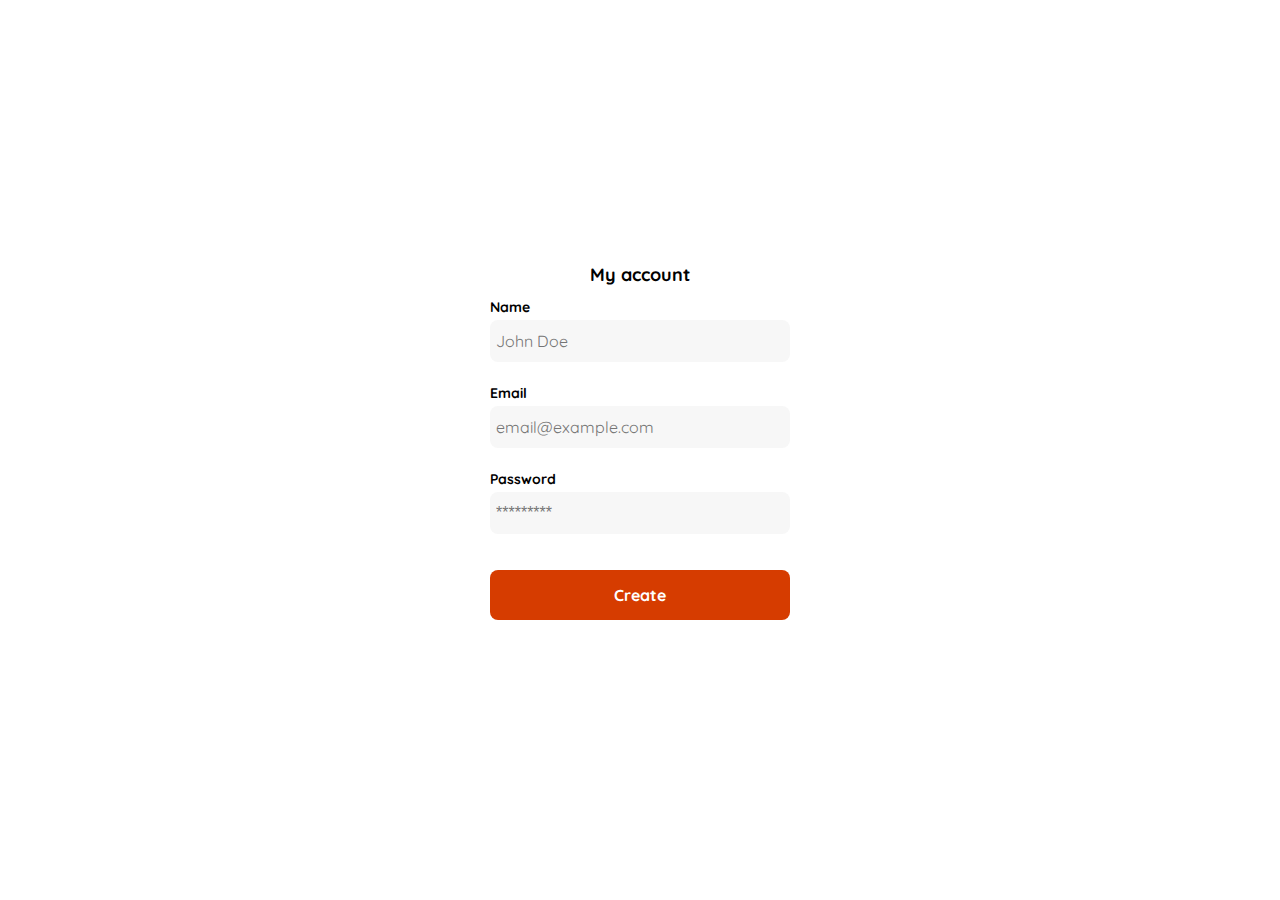
<file: account.html>
<!DOCTYPE html>
<html lang="en">

<head>
    <meta charset="UTF-8">
    <meta http-equiv="X-UA-Compatible" content="IE=edge">
    <meta name="viewport" content="width=device-width, initial-scale=1.0">
    <link rel="preconnect" href="https://fonts.googleapis.com">
    <link rel="preconnect" href="https://fonts.gstatic.com" crossorigin>
    <link
        href="https://fonts.googleapis.com/css2?family=Quicksand:wght@300;500;700&family=Roboto:wght@300;500;700&display=swap"
        rel="stylesheet">
    <link rel="stylesheet" href="./css/main.css">
    <title>Retro me My Account</title>
</head>

<body>
    <div class="login">
        <div class="form-container">

            <h1 class="title">My account</h1>

            <form action="/" class="form">
                <label for="name" class="label">Name</label>
                <input type="text" id="name" placeholder="John Doe" class="input input-name">
                <label for="email" class="label">Email</label>
                <input type="text" id="email" placeholder="email@example.com" class="input input-email">
                <label for="password" class="label">Password</label>
                <input type="password" id="password" placeholder="*********" class="input input-password">
                <input type="submit" value="Create" class="primary-button login-button">
            </form>
        </div>

    </div>
</body>

</html>
</file>
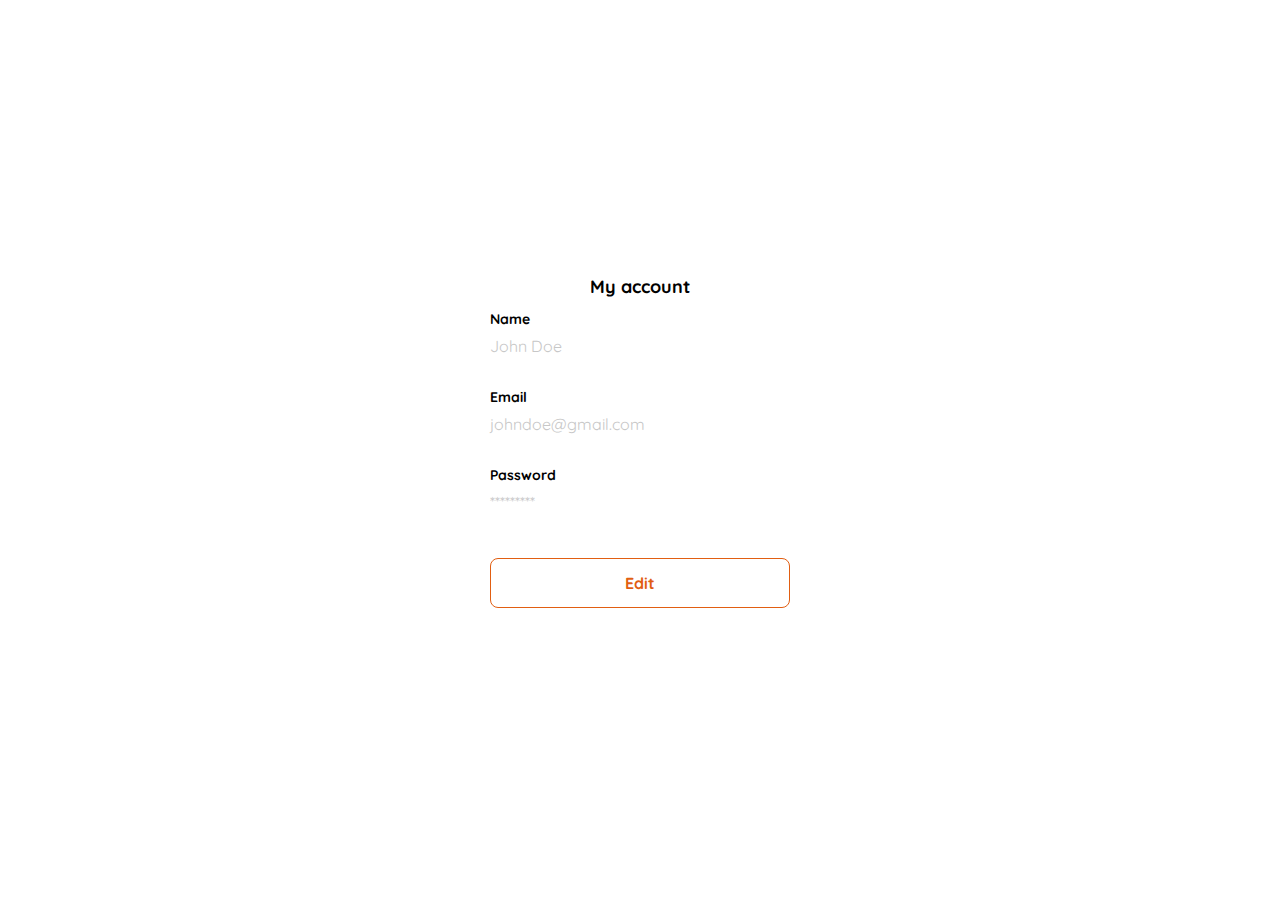
<file: edit-account.html>
<!DOCTYPE html>
<html lang="en">

<head>
    <meta charset="UTF-8">
    <meta http-equiv="X-UA-Compatible" content="IE=edge">
    <meta name="viewport" content="width=device-width, initial-scale=1.0">
    <link rel="preconnect" href="https://fonts.googleapis.com">
    <link rel="preconnect" href="https://fonts.gstatic.com" crossorigin>
    <link
        href="https://fonts.googleapis.com/css2?family=Quicksand:wght@300;500;700&family=Roboto:wght@300;500;700&display=swap"
        rel="stylesheet">
    <link rel="stylesheet" href="./css/main.css">
    <title>Retro me Edit My Account</title>
</head>

<body>
    <div class="login">
        <div class="form-container">

            <h1 class="title">My account</h1>

            <form action="/" class="form">
                <label for="name" class="label">Name</label>
                <p class="value">John Doe</p>
                <label for="email" class="label">Email</label>
                <p class="value">johndoe@gmail.com</p>
                <label for="password" class="label">Password</label>
                <p class="value">*********</p>
                <input type="submit" value="Edit" class="secondary-button login-button">
            </form>
        </div>

    </div>
</body>

</html>
</file>
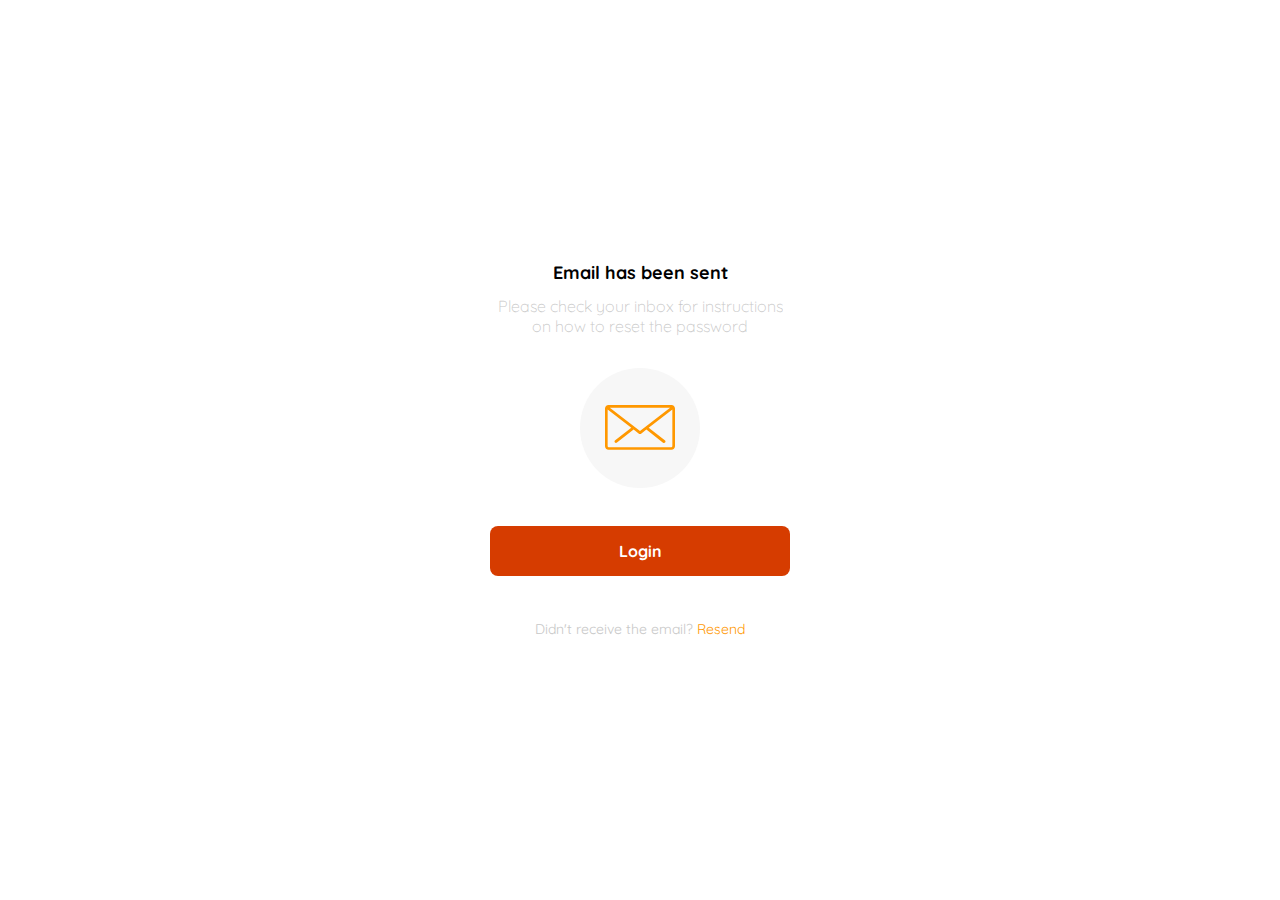
<file: email.html>
<!DOCTYPE html>
<html lang="en">

<head>
    <meta charset="UTF-8">
    <meta http-equiv="X-UA-Compatible" content="IE=edge">
    <meta name="viewport" content="width=device-width, initial-scale=1.0">
    <link rel="preconnect" href="https://fonts.googleapis.com">
    <link rel="preconnect" href="https://fonts.gstatic.com" crossorigin>
    <link
        href="https://fonts.googleapis.com/css2?family=Quicksand:wght@300;500;700&family=Roboto:wght@300;500;700&display=swap"
        rel="stylesheet">
    <link rel="stylesheet" href="./css/main.css">
    <title>Retro me email</title>
</head>

<body>
    <div class="login">
        <div class="form-container">
            <img src="./logos/retro_me_logo_svg.svg" alt="logo" class="logo">
            <h1 class="title">Email has been sent</h1>
            <p class="subtitle">Please check your inbox for instructions on how to reset the password</p>
            <div class="email-icon">
                <img src="./icons/email.svg" alt="email">

            </div>
            <button class="primary-button login-button">Login</button>
            <p class="resend">
                <span>Didn't receive the email?</span>
                <a href="/">Resend</a>
            </p>
        </div>


    </div>
</body>

</html>
</file>
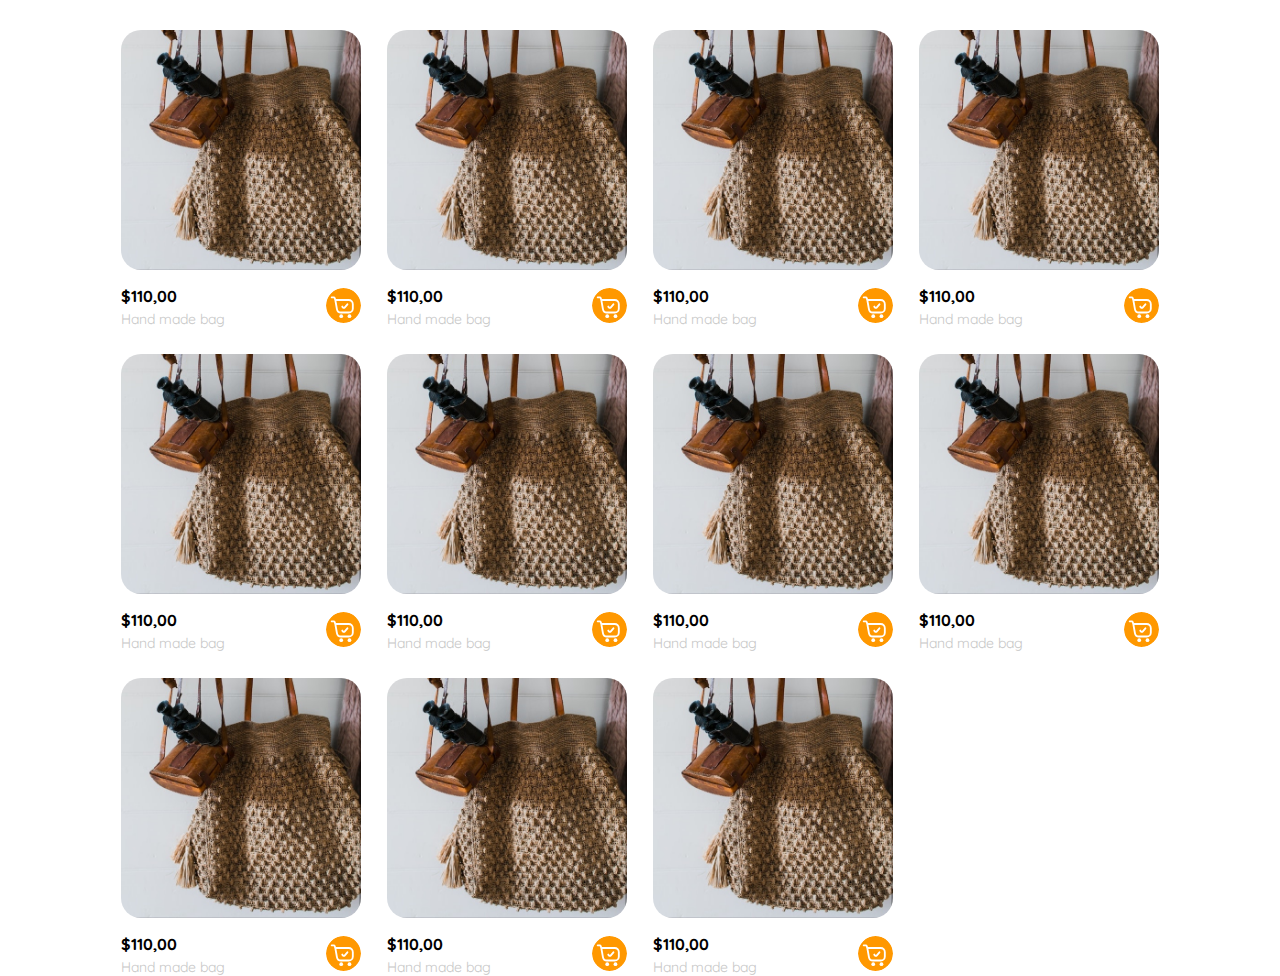
<file: home.html>
<!DOCTYPE html>
<html lang="en">

<head>
    <meta charset="UTF-8">
    <meta http-equiv="X-UA-Compatible" content="IE=edge">
    <meta name="viewport" content="width=device-width, initial-scale=1.0">
    <link rel="preconnect" href="https://fonts.googleapis.com">
    <link rel="preconnect" href="https://fonts.gstatic.com" crossorigin>
    <link
        href="https://fonts.googleapis.com/css2?family=Quicksand:wght@300;500;700&family=Roboto:wght@300;500;700&display=swap"
        rel="stylesheet">
    <link rel="stylesheet" href="./css/main.css">
    <title>Retro me login</title>
</head>

<body>
    <section class="main-container">
        <div class="cards-container">
            <div class="product-card">
                <img src="./images/accesories/bag.jpg" alt="" class="product-img">
                <div class="product-info">
                    <div>
                        <p>$110,00</p>
                        <p>Hand made bag</p>
                    </div>

                    <figure>
                        <img src="./icons/add_cart.svg" alt="">
                    </figure>
                </div>
            </div>
            <div class="product-card">
                <img src="./images/accesories/bag.jpg" alt="" class="product-img">
                <div class="product-info">
                    <div>
                        <p>$110,00</p>
                        <p>Hand made bag</p>
                    </div>

                    <figure>
                        <img src="./icons/add_cart.svg" alt="">
                    </figure>
                </div>
            </div>
            <div class="product-card">
                <img src="./images/accesories/bag.jpg" alt="" class="product-img">
                <div class="product-info">
                    <div>
                        <p>$110,00</p>
                        <p>Hand made bag</p>
                    </div>

                    <figure>
                        <img src="./icons/add_cart.svg" alt="">
                    </figure>
                </div>
            </div>
            <div class="product-card">
                <img src="./images/accesories/bag.jpg" alt="" class="product-img">
                <div class="product-info">
                    <div>
                        <p>$110,00</p>
                        <p>Hand made bag</p>
                    </div>

                    <figure>
                        <img src="./icons/add_cart.svg" alt="">
                    </figure>
                </div>
            </div>
            <div class="product-card">
                <img src="./images/accesories/bag.jpg" alt="" class="product-img">
                <div class="product-info">
                    <div>
                        <p>$110,00</p>
                        <p>Hand made bag</p>
                    </div>

                    <figure>
                        <img src="./icons/add_cart.svg" alt="">
                    </figure>
                </div>
            </div>
            <div class="product-card">
                <img src="./images/accesories/bag.jpg" alt="" class="product-img">
                <div class="product-info">
                    <div>
                        <p>$110,00</p>
                        <p>Hand made bag</p>
                    </div>

                    <figure>
                        <img src="./icons/add_cart.svg" alt="">
                    </figure>
                </div>
            </div>
            <div class="product-card">
                <img src="./images/accesories/bag.jpg" alt="" class="product-img">
                <div class="product-info">
                    <div>
                        <p>$110,00</p>
                        <p>Hand made bag</p>
                    </div>

                    <figure>
                        <img src="./icons/add_cart.svg" alt="">
                    </figure>
                </div>
            </div>
            <div class="product-card">
                <img src="./images/accesories/bag.jpg" alt="" class="product-img">
                <div class="product-info">
                    <div>
                        <p>$110,00</p>
                        <p>Hand made bag</p>
                    </div>

                    <figure>
                        <img src="./icons/add_cart.svg" alt="">
                    </figure>
                </div>
            </div>
            <div class="product-card">
                <img src="./images/accesories/bag.jpg" alt="" class="product-img">
                <div class="product-info">
                    <div>
                        <p>$110,00</p>
                        <p>Hand made bag</p>
                    </div>

                    <figure>
                        <img src="./icons/add_cart.svg" alt="">
                    </figure>
                </div>
            </div>
            <div class="product-card">
                <img src="./images/accesories/bag.jpg" alt="" class="product-img">
                <div class="product-info">
                    <div>
                        <p>$110,00</p>
                        <p>Hand made bag</p>
                    </div>

                    <figure>
                        <img src="./icons/add_cart.svg" alt="">
                    </figure>
                </div>
            </div>
            <div class="product-card">
                <img src="./images/accesories/bag.jpg" alt="" class="product-img">
                <div class="product-info">
                    <div>
                        <p>$110,00</p>
                        <p>Hand made bag</p>
                    </div>

                    <figure>
                        <img src="./icons/add_cart.svg" alt="">
                    </figure>
                </div>
            </div>

        </div>

    </section>
</body>

</html>
</file>
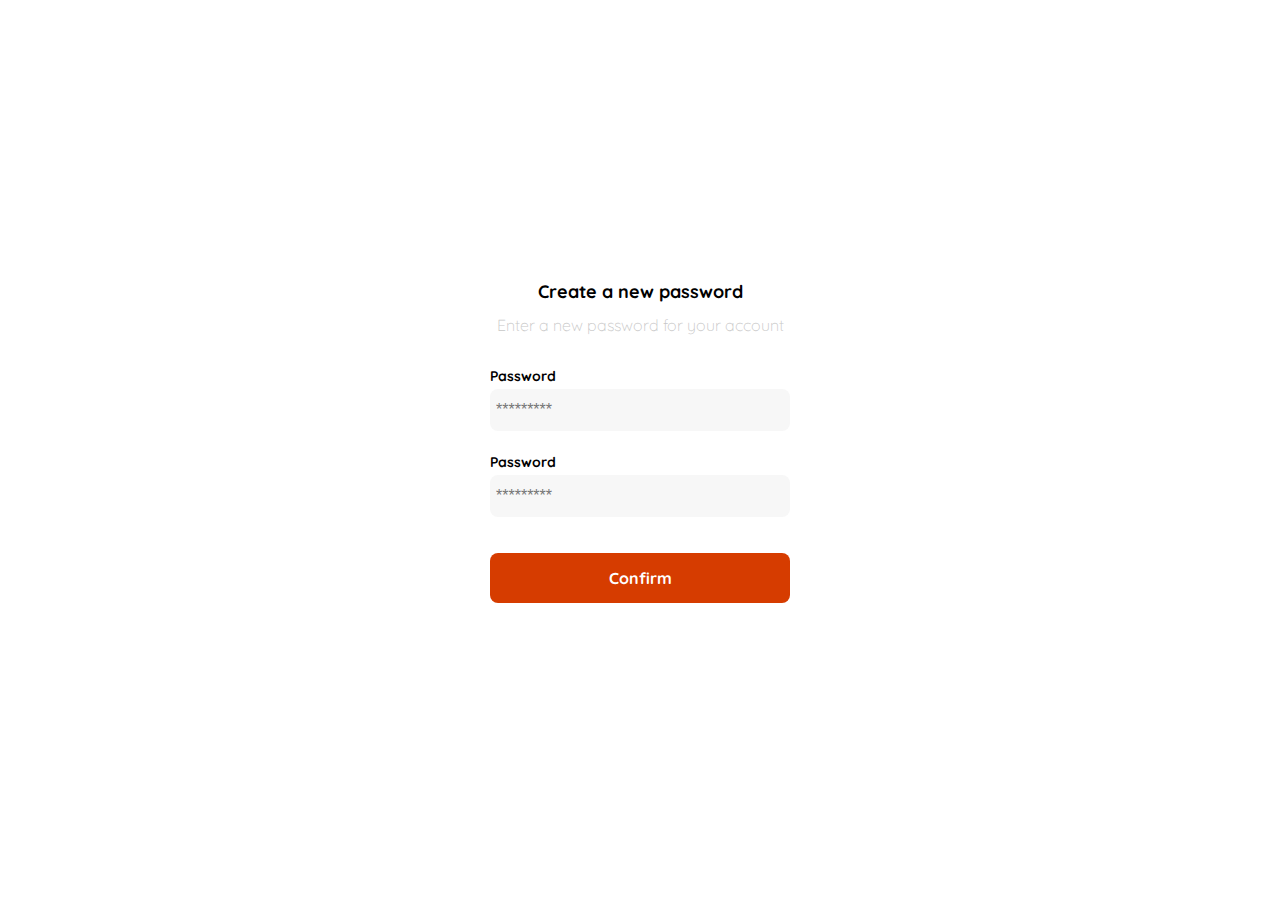
<file: login.html>
<!DOCTYPE html>
<html lang="en">

<head>
    <meta charset="UTF-8">
    <meta http-equiv="X-UA-Compatible" content="IE=edge">
    <meta name="viewport" content="width=device-width, initial-scale=1.0">
    <link rel="preconnect" href="https://fonts.googleapis.com">
    <link rel="preconnect" href="https://fonts.gstatic.com" crossorigin>
    <link
        href="https://fonts.googleapis.com/css2?family=Quicksand:wght@300;500;700&family=Roboto:wght@300;500;700&display=swap"
        rel="stylesheet">
    <link rel="stylesheet" href="./css/main.css">
    <title>Retro me login</title>
</head>

<body>
    <div class="login">
        <div class="form-container">
            <img src="./logos/retro_me_logo_svg.svg" alt="logo" class="logo">
            <h1 class="title">Create a new password</h1>
            <p class="subtitle">Enter a new password for your account</p>
            <form action="/" class="form">
                <label for="password" class="label">Password</label>
                <input type="password" id="password" placeholder="*********" class="input input-password">
                <label for="new-password" class="label">Password</label>
                <input type="password" id="new-password" placeholder="*********" class="input input-password">
                <input type="submit" value="Confirm" class="primary-button login-button">
            </form>
        </div>

    </div>
</body>

</html>
</file>
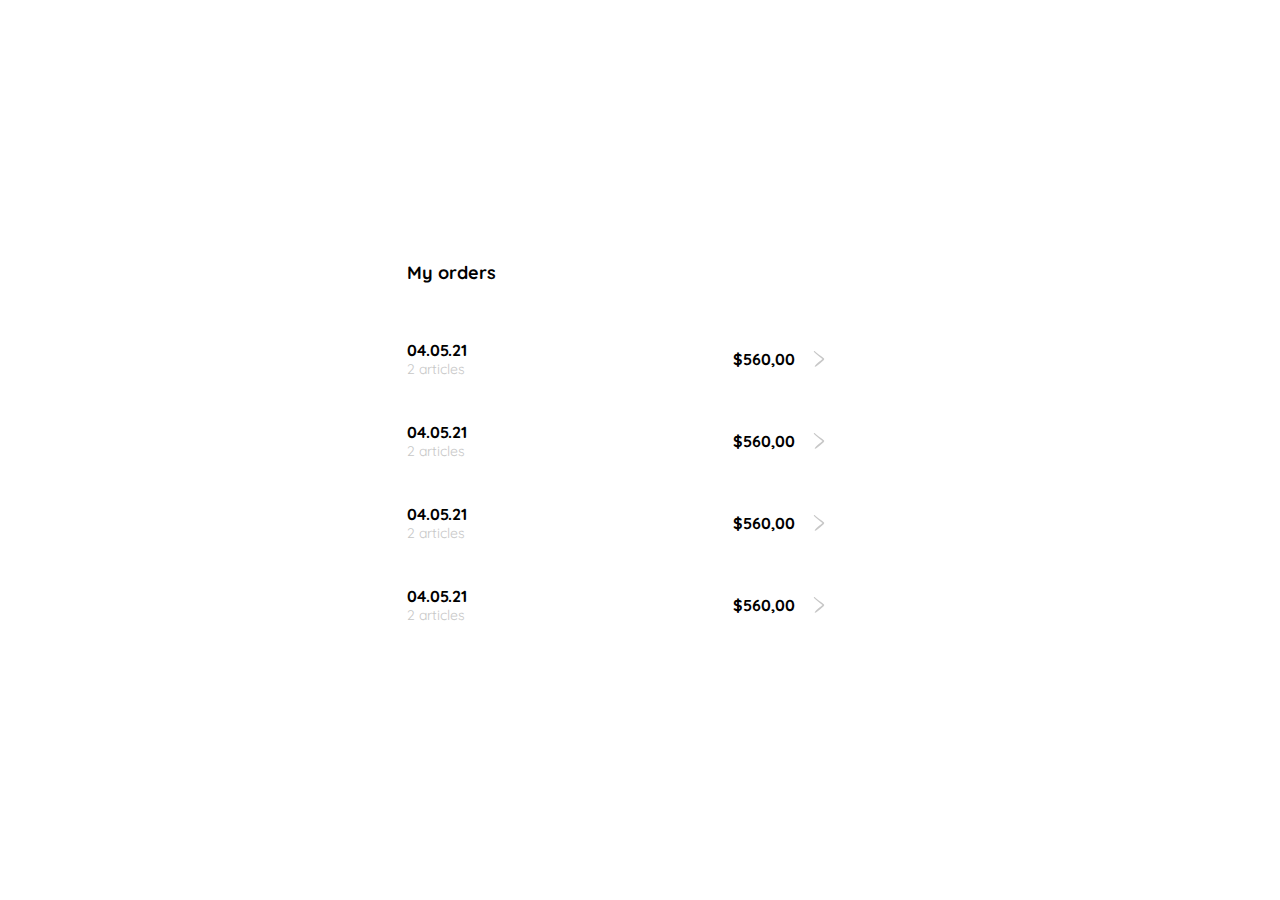
<file: my-orders.html>
<!DOCTYPE html>
<html lang="en">

<head>
    <meta charset="UTF-8">
    <meta http-equiv="X-UA-Compatible" content="IE=edge">
    <meta name="viewport" content="width=device-width, initial-scale=1.0">
    <link rel="preconnect" href="https://fonts.googleapis.com">
    <link rel="preconnect" href="https://fonts.gstatic.com" crossorigin>
    <link
        href="https://fonts.googleapis.com/css2?family=Quicksand:wght@300;500;700&family=Roboto:wght@300;500;700&display=swap"
        rel="stylesheet">
    <link rel="stylesheet" href="./css/main.css">
    <title>My orders</title>
</head>

<body>
    <div class="my-order">
        <div class="my-order-container">
            <h1 class="my-order-title">My orders</h1>
            <div class="my-order-content">
                <div class="my-orders">
                    <p>
                        <span>04.05.21</span>
                        <span>2 articles</span>
                    </p>
                    <p>$560,00</p>
                    <img src="./icons/arrow-single-right.svg" alt="right-arrow">

                </div>
                <div class="my-orders">
                    <p>
                        <span>04.05.21</span>
                        <span>2 articles</span>
                    </p>
                    <p>$560,00</p>
                    <img src="./icons/arrow-single-right.svg" alt="right-arrow">

                </div>
                <div class="my-orders">
                    <p>
                        <span>04.05.21</span>
                        <span>2 articles</span>
                    </p>
                    <p>$560,00</p>
                    <img src="./icons/arrow-single-right.svg" alt="right-arrow">

                </div>
                <div class="my-orders">
                    <p>
                        <span>04.05.21</span>
                        <span>2 articles</span>
                    </p>
                    <p>$560,00</p>
                    <img src="./icons/arrow-single-right.svg" alt="right-arrow">

                </div>
            </div>
        </div>
    </div>
</body>

</html>
</file>
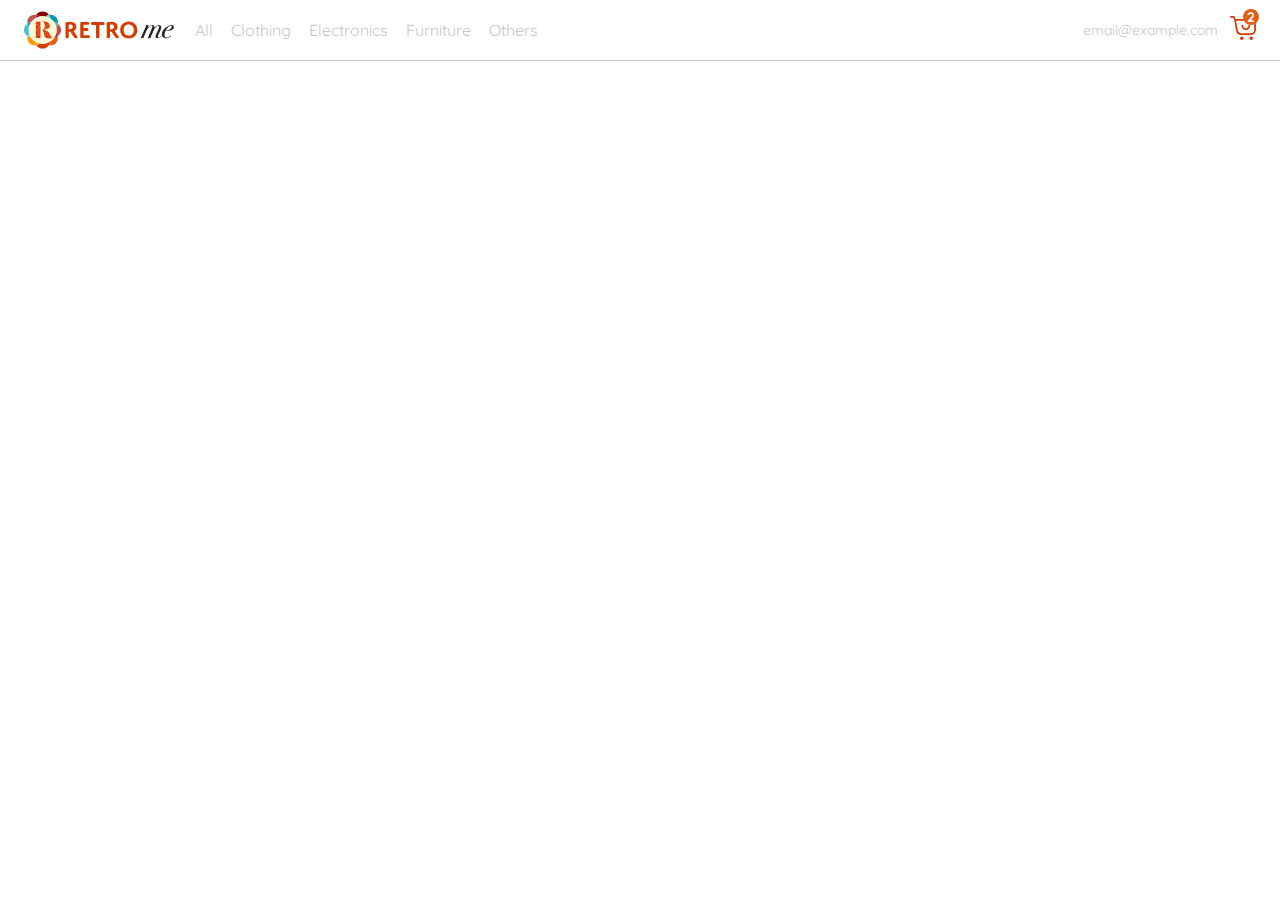
<file: nav-bar.html>
<!DOCTYPE html>
<html lang="en">

<head>
    <meta charset="UTF-8">
    <meta http-equiv="X-UA-Compatible" content="IE=edge">
    <meta name="viewport" content="width=device-width, initial-scale=1.0">
    <link rel="preconnect" href="https://fonts.googleapis.com">
    <link rel="preconnect" href="https://fonts.gstatic.com" crossorigin>
    <link
        href="https://fonts.googleapis.com/css2?family=Quicksand:wght@300;500;700&family=Roboto:wght@300;500;700&display=swap"
        rel="stylesheet">
    <link rel="stylesheet" href="./css/main.css">
    <title></title>
</head>

<body>
    <nav>
        <img src="./icons/icon_menu.svg" alt="menu" class="menu">
        <div class="navbar-left">
            <img src="./logos/retro_me_logo_svg.svg" alt="logo" class="nav-logo">
            <ul>
                <li>
                    <a href="/">All</a>
                </li>
                <li>
                    <a href="/">Clothing</a>
                </li>
                <li>
                    <a href="/">Electronics</a>
                </li>
                <li>
                    <a href="/">Furniture</a>
                </li>
                <li>
                    <a href="/">Others</a>
                </li>

            </ul>

        </div>
        <div class="navbar-right">
            <ul>
                <li class="navbar-email">email@example.com
                </li>
                <li class="navbar-shopping-cart">
                    <img src="./icons/shopping_cart.svg" alt="shopping-cart">
                    <div>2</div>
                </li>
            </ul>

        </div>
    </nav>
</body>

</html>
</file>
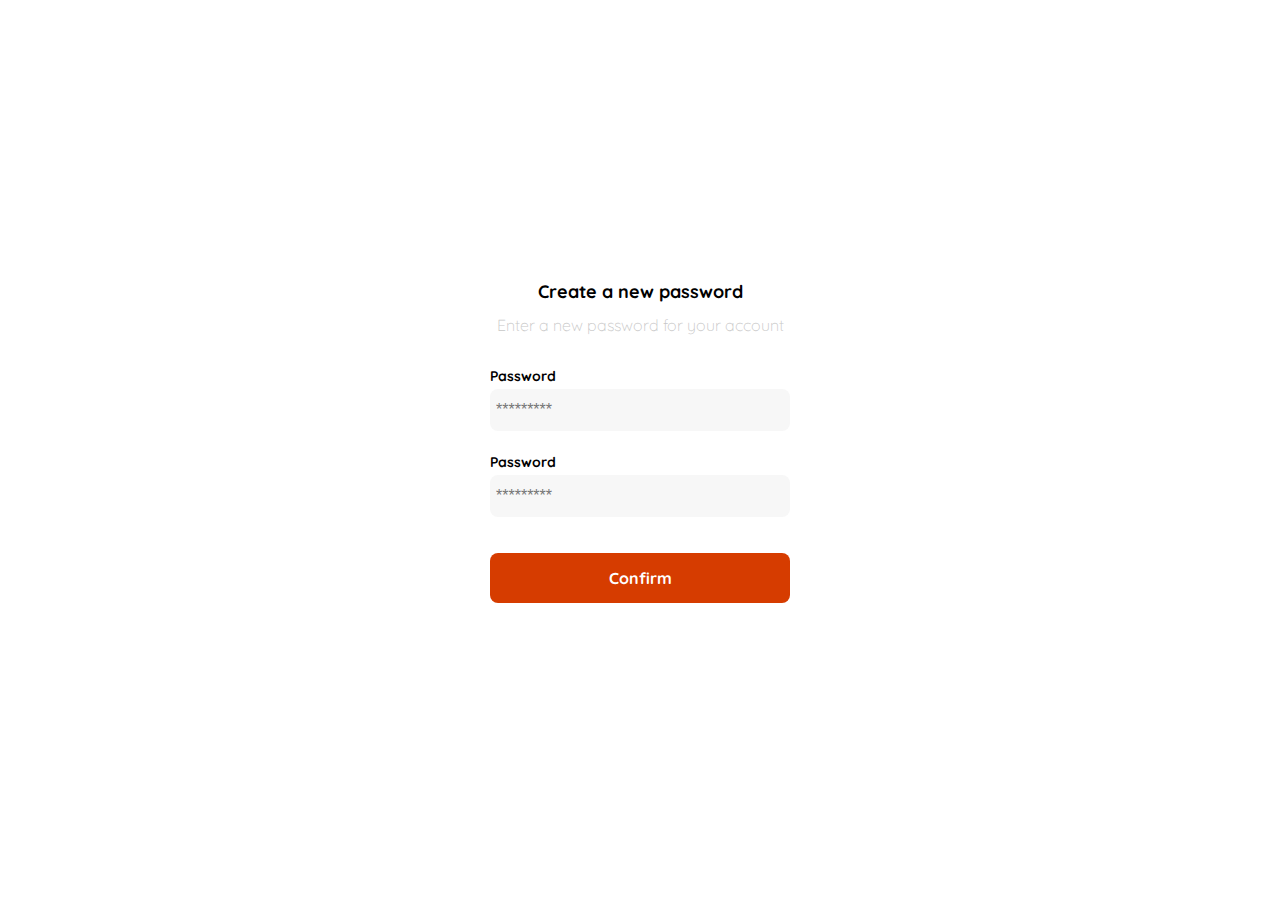
<file: password.html>
<!DOCTYPE html>
<html lang="en">

<head>
    <meta charset="UTF-8">
    <meta http-equiv="X-UA-Compatible" content="IE=edge">
    <meta name="viewport" content="width=device-width, initial-scale=1.0">
    <link rel="preconnect" href="https://fonts.googleapis.com">
    <link rel="preconnect" href="https://fonts.gstatic.com" crossorigin>
    <link
        href="https://fonts.googleapis.com/css2?family=Quicksand:wght@300;500;700&family=Roboto:wght@300;500;700&display=swap"
        rel="stylesheet">
    <link rel="stylesheet" href="./css/main.css">
    <title>Retro me password</title>
</head>

<body>
    <div class="login">
        <div class="form-container">
            <img src="./logos/retro_me_logo_svg.svg" alt="logo" class="logo">
            <h1 class="title">Create a new password</h1>
            <p class="subtitle">Enter a new password for your account</p>
            <form action="/" class="form">
                <label for="password" class="label">Password</label>
                <input type="password" id="password" placeholder="*********" class="input input-password">
                <label for="new-password" class="label">Password</label>
                <input type="password" id="new-password" placeholder="*********" class="input input-password">
                <input type="submit" value="Confirm" class="primary-button login-button">
            </form>
        </div>

    </div>
</body>

</html>
</file>
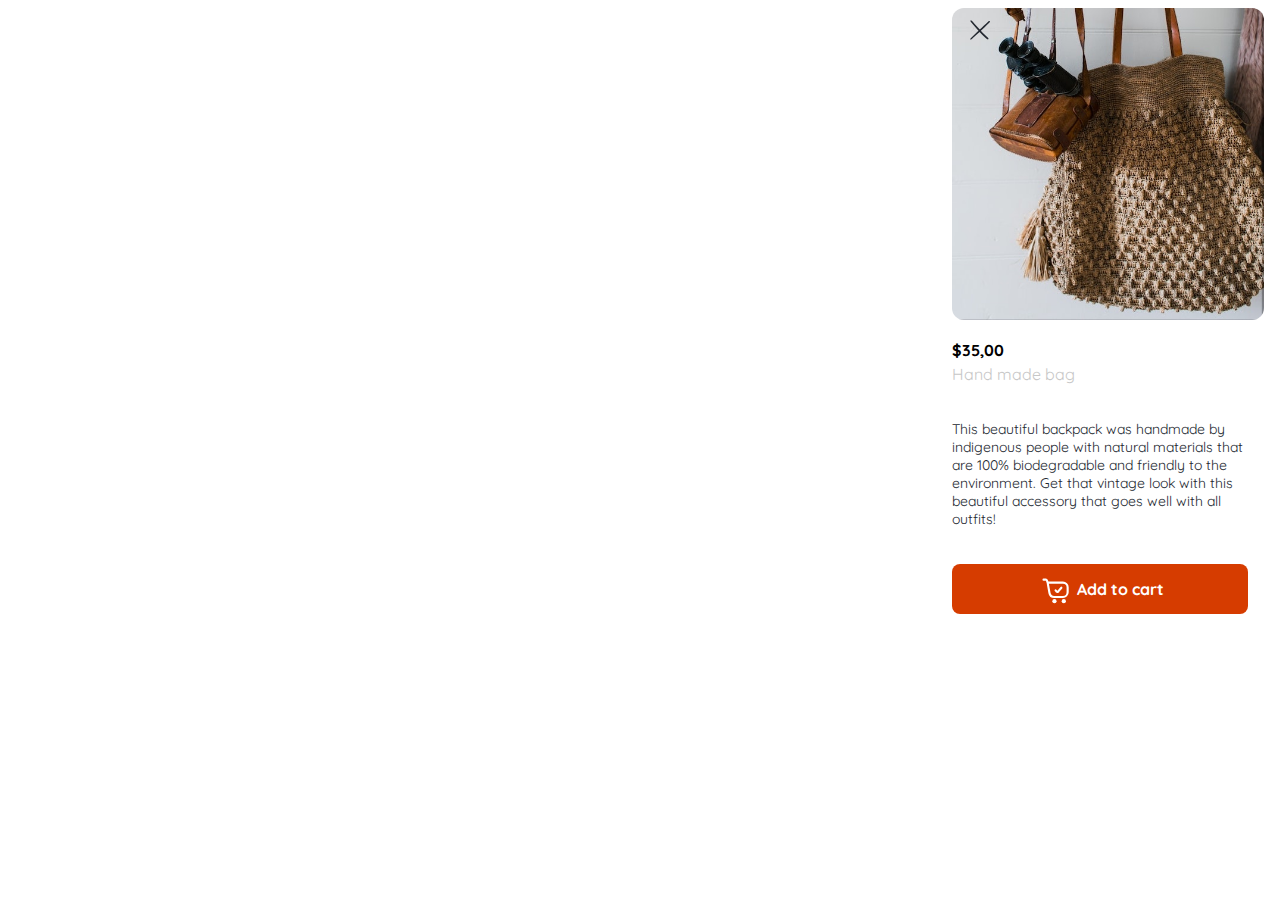
<file: product-details.html>
<!DOCTYPE html>
<html lang="en">

<head>
    <meta charset="UTF-8">
    <meta http-equiv="X-UA-Compatible" content="IE=edge">
    <meta name="viewport" content="width=device-width, initial-scale=1.0">
    <link rel="preconnect" href="https://fonts.googleapis.com">
    <link rel="preconnect" href="https://fonts.gstatic.com" crossorigin>
    <link
        href="https://fonts.googleapis.com/css2?family=Quicksand:wght@300;500;700&family=Roboto:wght@300;500;700&display=swap"
        rel="stylesheet">
    <link rel="stylesheet" href="./css/main.css">
    <title>Retro me product details</title>
</head>

<body>
    <aside class="product-details">
        <img src="./icons/close.svg" alt="close">
        <img src="./images/accesories/bag.jpg" alt="bag">
        <div class="product-details-info">
            <p>$35,00</p>
            <p>Hand made bag</p>
            <p>This beautiful backpack was handmade by indigenous people with natural materials that are 100%
                biodegradable and friendly to the environment.

                Get that vintage look with this beautiful accessory that goes well with all outfits!</p>
            <button class="primary-button add-cart-button">
                <img src="./icons/add_cart_white.svg" alt="add to cart">
                Add to cart
            </button>
        </div>
    </aside>

</body>

</html>
</file>
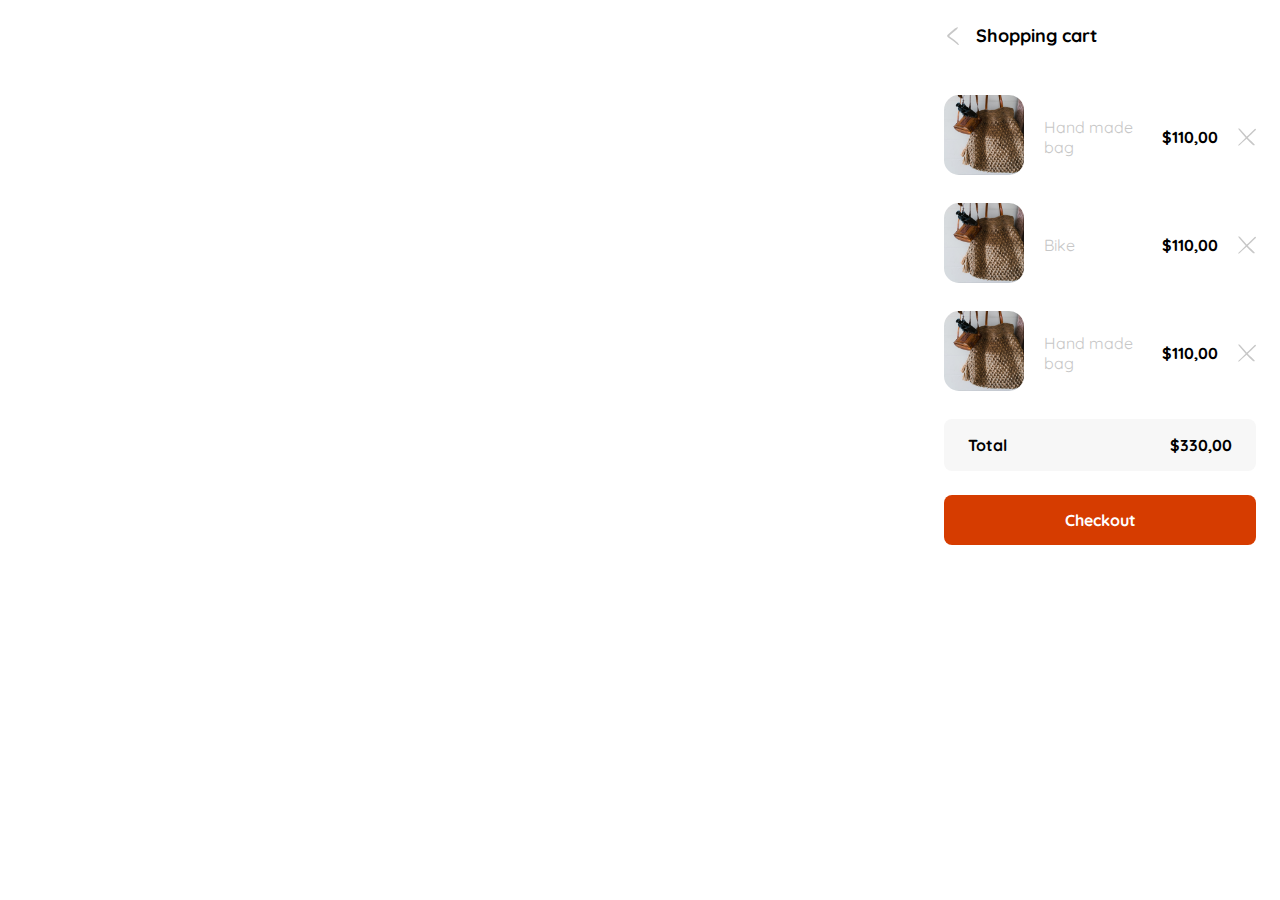
<file: shopping-cart-desktop.html>
<!DOCTYPE html>
<html lang="en">

<head>
    <meta charset="UTF-8">
    <meta http-equiv="X-UA-Compatible" content="IE=edge">
    <meta name="viewport" content="width=device-width, initial-scale=1.0">
    <link rel="preconnect" href="https://fonts.googleapis.com">
    <link rel="preconnect" href="https://fonts.gstatic.com" crossorigin>
    <link
        href="https://fonts.googleapis.com/css2?family=Quicksand:wght@300;500;700&family=Roboto:wght@300;500;700&display=swap"
        rel="stylesheet">
    <link rel="stylesheet" href="./css/main.css">
    <title>Retro me shopping cart</title>
</head>

<body>
    <aside class="product-details">
        <div class="title-container">
            <img src="./icons/arrow-single-right.svg" alt="left arrow">
            <h1 class="title">Shopping cart</h1>
        </div>
        <div class="shopping-cart">
            <figure>
                <img src="./images/accesories/bag.jpg" alt="bag">
            </figure>
            <p>Hand made bag</p>
            <p>$110,00</p>
            <img src="./icons/close_light_grey.svg" alt="close">
        </div>
        <div class="shopping-cart">
            <figure>
                <img src="./images/accesories/bag.jpg" alt="bag">
            </figure>
            <p>Bike</p>
            <p>$110,00</p>
            <img src="./icons/close_light_grey.svg" alt="close">

        </div>
        <div class="shopping-cart">
            <figure>
                <img src="./images/accesories/bag.jpg" alt="bag">
            </figure>
            <p>Hand made bag</p>
            <p>$110,00</p>
            <img src="./icons/close_light_grey.svg" alt="close">

        </div>
        <div class="order">
            <p>
                <span>Total</span>

            </p>
            <p>$330,00</p>
        </div>
        <button class="primary-button ">
            Checkout
        </button>
    </aside>

</body>

</html>
</file>
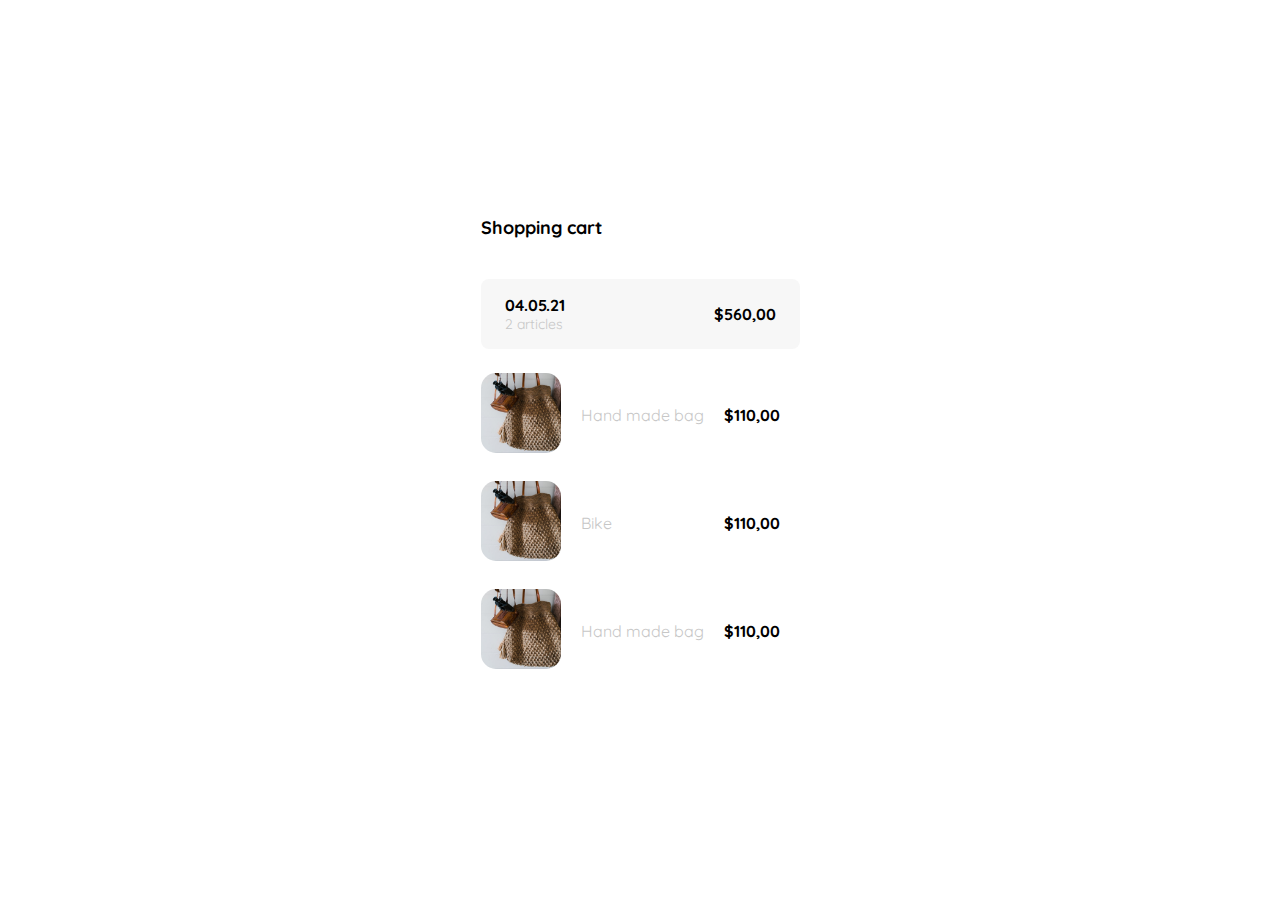
<file: shopping-cart.html>
<!DOCTYPE html>
<html lang="en">

<head>
    <meta charset="UTF-8">
    <meta http-equiv="X-UA-Compatible" content="IE=edge">
    <meta name="viewport" content="width=device-width, initial-scale=1.0">
    <link rel="preconnect" href="https://fonts.googleapis.com">
    <link rel="preconnect" href="https://fonts.gstatic.com" crossorigin>
    <link
        href="https://fonts.googleapis.com/css2?family=Quicksand:wght@300;500;700&family=Roboto:wght@300;500;700&display=swap"
        rel="stylesheet">
    <link rel="stylesheet" href="./css/main.css">
    <title>Mobile menu</title>
</head>

<body>
    <div class="my-order">
        <div class="my-order-container">
            <h1 class="my-order-title">Shopping cart</h1>
            <div class="my-order-content">
                <div class="order">
                    <p>
                        <span>04.05.21</span>
                        <span>2 articles</span>
                    </p>
                    <p>$560,00</p>
                </div>
                <div class="shopping-cart">
                    <figure>
                        <img src="./images/accesories/bag.jpg" alt="bag">
                    </figure>
                    <p>Hand made bag</p>
                    <p>$110,00</p>

                </div>
                <div class="shopping-cart">
                    <figure>
                        <img src="./images/accesories/bag.jpg" alt="bag">
                    </figure>
                    <p>Bike</p>
                    <p>$110,00</p>

                </div>
                <div class="shopping-cart">
                    <figure>
                        <img src="./images/accesories/bag.jpg" alt="bag">
                    </figure>
                    <p>Hand made bag</p>
                    <p>$110,00</p>

                </div>
            </div>
        </div>
    </div>
</body>

</html>
</file>
<file: css/main.css>
:root {
    --very-light-grey: #C7C7C7;
    --grenadier: #D63C00;
    --christine: #E15E12;
    --orange-peel: #FF9800;
    --chestnut: #BD554F;
    --dark: #232830;
    --text-input-field: #F7F7F7;
    --white: #ffffff;
    --sm: 14px;
    --md: 16px;
    --lg: 18px;
}

body {
    font-family: 'Quicksand',
        sans-serif;
    margin: 0;
}

.menu {
    display: none;
}

nav {
    display: flex;
    justify-content: space-between;
    padding: 0 24px;
    border-bottom: 1px solid var(--very-light-grey);
}

.nav-logo {
    width: 150px;
}

.navbar-left ul,
.navbar-right ul {
    list-style: none;
    padding: 0;
    margin: 0;
    display: flex;
    align-items: center;
    height: 60px;
}

.navbar-left {
    display: flex;
}

.navbar-left ul {
    margin-left: 12px;
}

.navbar-left ul li a,
.navbar-right ul li a {
    text-decoration: none;
    color: var(--very-light-grey);
    border: 1px solid var(--white);
    padding: 8px;
    border-radius: 8px;
}

.navbar-left ul li a:hover,
.navbar-right ul li a:hover {
    color: var(--orange-peel);
    border: 1px solid var(--orange-peel);
}

.navbar-email {
    color: var(--very-light-grey);
    font-size: var(--sm);
    margin-right: 12px;
    cursor: pointer;
}

.navbar-shopping-cart {
    position: relative;
    cursor: pointer;
}

.navbar-shopping-cart div {
    width: 16px;
    height: 16px;
    background-color: var(--christine);
    border-radius: 50%;
    font-size: var(--sm);
    font-weight: bold;
    color: var(--white);
    position: absolute;
    top: -6px;
    right: -3px;
    display: flex;
    justify-content: center;
    align-items: center;
}

.navbar-shopping-cart img {
    width: 26px;
    height: 26px
}

.desktop-menu {
    position: absolute;
    background: var(--white);
    top: 60px;
    right: 60px;
    width: 100px;
    height: auto;
    border: 1px solid var(--very-light-grey);
    border-radius: 6px;
    padding: 20px 20px 0 20px;
}

.desktop-menu ul {
    list-style: none;
    padding: 0;
    margin: 0;
}

.desktop-menu ul li {
    text-align: end;
}

.desktop-menu ul li:nth-child(1),
.desktop-menu ul li:nth-child(2) {
    font-weight: bold;
}

.desktop-menu ul li:last-child {
    padding-top: 20px;
    border-top: 1px solid var(--very-light-grey);
}

.desktop-menu ul li:last-child a {
    color: var(--orange-peel);
    font-size: var(--sm);
}

.desktop-menu ul li a {
    color: var(--dark);
    font-size: var(--sm);
    text-decoration: none;
    margin-bottom: 20px;
    display: inline-block;
}

.inactive {
    display: none;
}


.login {
    width: 100%;
    height: 100vh;
    display: grid;
    place-items: center;
}

.form-container {
    display: grid;
    grid-template-rows: auto 1fr auto;
    width: 300px;
    justify-items: center;
}

.logo {
    width: 200px;
    margin-bottom: 48px;
    justify-self: center;
    display: none;
}

.title {
    font-size: var(--lg);
    margin-bottom: 12px;
    text-align: center;
}

.subtitle {
    color: var(--very-light-grey);
    font-size: var(--md);
    font-weight: 300;
    margin-top: 0;
    margin-bottom: 32px;
    text-align: center;
}



.label {
    font-size: var(--sm);
    font-weight: bold;
    margin-bottom: 4px;

}

.input {
    background-color: var(--text-input-field);
    border: none;
    border-radius: 8px;
    height: 30px;
    font-size: var(--md);
    padding: 6px;
    margin-bottom: 12px;
}

.input-name,
.input-email,
.input-password {
    margin-bottom: 22px;
}

.input-email {
    margin-bottom: 22px;
    font-family: 'Quicksand',
        sans-serif;
}

.input-name {
    font-family: 'Quicksand',
        sans-serif;
}

.form {
    display: flex;
    flex-direction: column;
    width: 100%;
}

.form a {
    color: var(--orange-peel);
    font-size: var(--sm);
    text-align: center;
    text-decoration: none;
    margin-bottom: 52px;
}

.primary-button {
    background-color: var(--grenadier);
    border-radius: 8px;
    border: none;
    color: var(--white);
    width: 100%;
    cursor: pointer;
    font-size: var(--md);
    font-weight: bold;
    height: 50px;
    font-family: 'Quicksand',
        sans-serif;
}

.secondary-button {
    background-color: var(--white);
    border-radius: 8px;
    border: 1px solid var(--christine);
    color: var(--christine);
    width: 100%;
    cursor: pointer;
    font-size: var(--md);
    font-weight: bold;
    height: 50px;
    font-family: 'Quicksand',
        sans-serif;
}

.value {
    color: var(--very-light-grey);
    font-size: var(--md);
    margin-top: 4px;
    margin-bottom: 32px;
}

.email-icon {
    width: 120px;
    height: 120px;
    border-radius: 70px;
    background-color: var(--text-input-field);
    display: flex;
    justify-content: center;
    align-items: center;
    margin-bottom: 24px;
}

.email-icon img {
    width: 70px;

}

.resend {
    font-size: var(--sm);
}

.resend span {
    color: var(--very-light-grey);
}

.resend a {
    color: var(--orange-peel);
    text-decoration: none;
}

.login-button {
    margin-top: 14px;
    margin-bottom: 30px;
}

.cards-container {
    display: grid;
    grid-template-columns: repeat(auto-fill, 240px);
    gap: 26px;
    place-content: center;
    margin-top: 30px;
}

.product-card {
    width: 240px;
}

.product-card img {
    width: 240px;
    height: 240px;
    border-radius: 20px;
    object-fit: cover;
}

.product-info {
    display: flex;
    justify-content: space-between;
    align-items: center;
    margin-top: 12px;
}

.product-info figure img {
    width: 35px;
    height: 35px;
}

.product-info figure {
    margin: 0;
}

.product-info div p:nth-child(1) {
    font-weight: bold;
    font-size: var(--md);
    margin-top: 0;
    margin-bottom: 4px;
}

.product-info div p:nth-child(2) {
    font-size: var(--sm);
    margin-top: 0;
    margin-bottom: 0;
    color: var(--very-light-grey);
}

.my-order {
    width: 100%;
    height: 100vh;
    display: grid;
    place-items: center;
}

.my-order-title {
    font-size: var(--lg);
    font-weight: bold;
    margin-bottom: 40px;
    text-align: left;
}

.my-order-container {
    display: flex;
    flex-direction: column;
}

.shopping-cart figure img {
    width: 80px;
    height: 80px;
    border-radius: 15px;
    object-fit: cover;
}



.shopping-cart p:nth-child(2) {
    color: var(--very-light-grey);
}

.shopping-cart p:nth-child(3) {
    font-size: var(--md);
    font-weight: bold;
}

.shopping-cart {
    display: grid;
    grid-template-columns: auto 1fr auto auto;
    gap: 20px;
    margin-bottom: 24px;
    align-items: center;
}

.shopping-cart figure {
    margin: 0;
}

.shopping-cart img {
    width: 18px;
    height: 18px;
}

.title-container {
    display: flex;
    align-items: center;
    padding-top: 12px;
    padding-bottom: 36px;

}

.title-container img {
    transform: rotate(180deg);
    width: 18px;
    height: 18px;
    margin-right: 14px;
}

.order {
    display: grid;
    grid-template-columns: auto 1fr;
    gap: 16px;
    align-items: center;
    background-color: var(--text-input-field);
    margin-bottom: 24px;
    border-radius: 8px;
    padding: 0 24px;
}

.order p:nth-child(1) {
    display: flex;
    flex-direction: column;
}

.order p span:nth-child(1) {
    font-size: var(--md);
    font-weight: bold;
}

.order p span:nth-child(2) {
    font-size: var(--sm);
    color: var(--very-light-grey);
}

.order p:nth-child(2) {
    text-align: end;
    font-weight: bold;
}

.my-orders {
    display: grid;
    grid-template-columns: 5fr 1fr 1fr;
    gap: 16px;
    align-items: center;
    margin-bottom: 12px;
}

.my-orders p:nth-child(1) {
    display: flex;
    flex-direction: column;
}

.my-orders p span:nth-child(1) {
    font-size: var(--md);
    font-weight: bold;
}

.my-orders p span:nth-child(2) {
    font-size: var(--sm);
    color: var(--very-light-grey);
}

.my-orders p:nth-child(2) {
    text-align: end;
    font-weight: bold;
}

.my-orders img {
    width: 16px;
    height: 16px;
}

.product-details {
    background-color: var(--white);
    width: 360px;
    padding: 0 24px;
    position: absolute;
    right: 0;
    box-sizing: border-box;
    padding-bottom: 20px;
}

.product-details>img:nth-child(1) {
    cursor: pointer;
    position: absolute;
    top: 20px;
    left: 50px;
    width: 20px;
    height: 20px;
}

.product-details>img:nth-child(2) {
    width: 100%;
    height: 100%;
    object-fit: cover;
    padding: 8px;
    border-radius: 20px;
}

.add-cart-button {
    display: flex;
    align-items: center;
    justify-content: center;
}

.add-cart-button img {
    width: 40px;
    height: 40px;
}

.product-details-info {
    padding: 8px;
    padding-bottom: 20px;
}

.product-details-info p:nth-child(1) {
    font-weight: bold;
    font-size: var(--md);
    margin-top: 0;
    margin-bottom: 4px;
}

.product-details-info p:nth-child(2) {
    color: var(--very-light-grey);
    font-size: var(--md);
    margin-top: 0;
    margin-bottom: 36px;
}

.product-details-info p:nth-child(3) {
    color: var(--dark);
    font-size: var(--sm);
    margin-top: 0;
    margin-bottom: 36px;
}

/* Mobile view */
@media (max-width: 640px) {
    .logo {
        display: block;
    }

    .menu {
        display: block;
        cursor: pointer;
    }

    .navbar-left ul {
        display: none;
    }

    .navbar-email {
        display: none;
        cursor: pointer;
    }

    .mobile-menu {
        background-color: var(--white);
        position: absolute;
        top: 60px;
        padding: 24px;
        left: 0;
        width: 100%;
    }

    .mobile-menu a {
        text-decoration: none;
        color: var(--dark);
        font-weight: bold;

    }

    .mobile-menu ul {
        padding: 0;
        margin: 24px 0 0;
        list-style: none;

    }

    .mobile-menu ul:nth-child(1) {
        border-bottom: 1px solid var(--very-light-grey);
    }

    .mobile-menu ul:nth-child(2),
    .mobile-menu ul:nth-child(3) {
        margin-top: 50px;
    }

    .mobile-menu ul li {
        margin-bottom: 24px;

    }

    .mobile-menu .email {
        font-size: var(--sm);
        font-weight: 300;
    }

    .mobile-menu .sign-out {
        color: var(--orange-peel);
        font-size: var(--sm);

    }

    .secondary-button {
        width: 300px;
        position: absolute;
        bottom: 0;
        margin-bottom: 24px;
    }

    .cards-container {
        display: grid;
        grid-template-columns: repeat(auto-fill, 140px);
        gap: 26px;

    }

    .product-card {
        width: 140px;
    }

    .product-card img {
        width: 140px;
        height: 140px;

    }

    .product-details {
        width: 100%;

    }

    .desktop-menu {
        display: none;
    }

}

@media (min-width: 639px) {
    .mobile-menu {
        display: none;
    }
}
</file>
